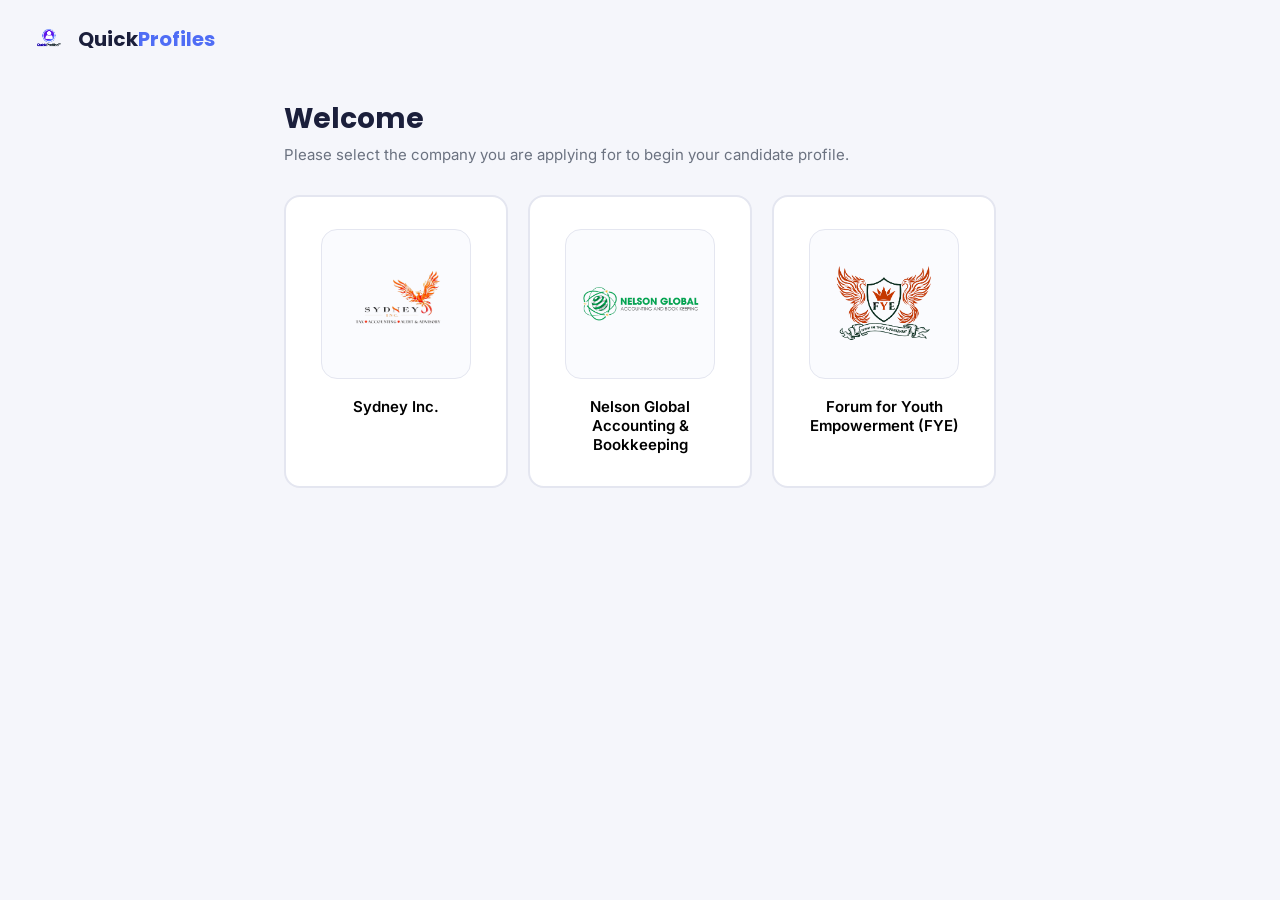
<file: index.html>
<!DOCTYPE html>
<html lang="en">
<head>
<meta charset="UTF-8" />
<meta name="viewport" content="width=device-width, initial-scale=1.0" />
<title>QuickProfiles — Select Company</title>
<link rel="stylesheet" href="styles.css" />
<style>
  /* Page-specific overrides for the company selection grid — only affects index.html */
  .company-grid {
    display: grid;
    grid-template-columns: repeat(3, 1fr);
    gap: 20px;
  }

  .company-option {
    flex-direction: column;
    align-items: center;
    text-align: center;
    gap: 18px;
    padding: 32px 20px;
  }

  .company-option .company-badge {
    width: 150px;
    height: 150px;
    border-radius: 16px;
  }

  .company-option .company-badge img {
    padding: 14px;
  }

  .company-option .name {
    font-size: 15px;
  }

  @media (max-width: 640px) {
    .company-grid {
      grid-template-columns: 1fr;
    }
  }
</style>

</head>
<body>

<div class="topbar">
  <div class="logo-mark"><img src="assets/logo.png" alt="QuickProfiles" /></div>
  <div class="logo-text">Quick<span>Profiles</span></div>
</div>

<main>
  <h1>Welcome</h1>
  <p class="subtitle">Please select the company you are applying for to begin your candidate profile.</p>

  <div class="company-grid" id="companyGrid"></div>
</main>

<script src="app.js"></script>
<script>
  const grid = document.getElementById("companyGrid");

  COMPANIES.forEach(company => {
    const btn = document.createElement("button");
    btn.className = "company-option";
    btn.innerHTML = `
      <div class="company-badge"><img src="${company.logo}" alt="${company.name} logo" /></div>
      <div class="name">${company.name}</div>
    `;
    btn.addEventListener("click", () => {
      QP.setCompany(company);
      window.location.href = "profile.html";
    });
    grid.appendChild(btn);
  });
</script>

</body>
</html>
</file>
<file: styles.css>
@import url('https://fonts.googleapis.com/css2?family=Poppins:wght@600;700&family=Inter:wght@400;500;600&display=swap');

:root {
  --purple: #6C3CE0;
  --blue: #4F6DF5;
  --navy: #1B1F3B;
  --bg: #F5F6FB;
  --card: #FFFFFF;
  --gray: #6B7280;
  --border: #E4E6F0;
  --radius: 16px;
}

* { box-sizing: border-box; }

body {
  margin: 0;
  min-height: 100vh;
  background: var(--bg);
  font-family: 'Inter', sans-serif;
  color: var(--navy);
  display: flex;
  flex-direction: column;
  align-items: center;
}

.topbar {
  width: 100%;
  padding: 22px 32px;
  display: flex;
  align-items: center;
  gap: 12px;
}

.topbar .logo-mark {
  width: 34px;
  height: 34px;
  flex-shrink: 0;
}
.topbar .logo-mark img {
  width: 100%;
  height: 100%;
  object-fit: contain;
}

.topbar .logo-text {
  font-family: 'Poppins', sans-serif;
  font-weight: 700;
  font-size: 20px;
}

.topbar .logo-text span { color: var(--blue); }

.company-banner {
  margin-left: auto;
  font-size: 14px;
  color: var(--gray);
  background: var(--card);
  border: 1px solid var(--border);
  padding: 8px 16px;
  border-radius: 999px;
}

main {
  width: 100%;
  max-width: 760px;
  padding: 12px 24px 60px;
  flex: 1;
  display: flex;
  flex-direction: column;
}

h1 {
  font-family: 'Poppins', sans-serif;
  font-size: 28px;
  margin: 8px 0 4px;
}

p.subtitle {
  color: var(--gray);
  font-size: 15px;
  margin: 0 0 28px;
  line-height: 1.5;
}

.card {
  background: var(--card);
  border: 1px solid var(--border);
  border-radius: var(--radius);
  padding: 28px;
}

/* ---------- company selection ---------- */
.company-grid {
  display: grid;
  grid-template-columns: 1fr;
  gap: 14px;
}

.company-option {
  display: flex;
  align-items: center;
  gap: 16px;
  background: var(--card);
  border: 2px solid var(--border);
  border-radius: var(--radius);
  padding: 18px 20px;
  cursor: pointer;
  text-align: left;
  font-family: inherit;
  transition: border-color .15s ease, transform .1s ease;
}

.company-option:hover { border-color: var(--blue); }
.company-option:active { transform: scale(0.99); }

.company-badge {
  width: 52px;
  height: 52px;
  border-radius: 12px;
  flex-shrink: 0;
  display: flex;
  align-items: center;
  justify-content: center;
  background: #fafbfe;
  border: 1px solid var(--border);
  overflow: hidden;
}
.company-badge img {
  width: 100%;
  height: 100%;
  object-fit: contain;
  padding: 4px;
}

.company-option .name {
  font-weight: 600;
  font-size: 16px;
}

/* ---------- form fields ---------- */
label {
  display: block;
  font-size: 13px;
  font-weight: 600;
  margin: 18px 0 6px;
  color: var(--navy);
}
label:first-of-type { margin-top: 0; }

input[type="text"] {
  width: 100%;
  padding: 12px 14px;
  border: 1.5px solid var(--border);
  border-radius: 10px;
  font-size: 15px;
  font-family: inherit;
  background: #fafbfe;
}
input[type="text"]:focus { outline: 2px solid var(--blue); border-color: transparent; }

.error-text {
  color: #C0392B;
  font-size: 13px;
  margin-top: 4px;
  display: none;
}
.field-error input { border-color: #C0392B; }
.field-error .error-text { display: block; }

/* ---------- camera ---------- */
.camera-box {
  width: 100%;
  aspect-ratio: 4 / 3;
  background: #0d0f1c;
  border-radius: var(--radius);
  overflow: hidden;
  position: relative;
  display: flex;
  align-items: center;
  justify-content: center;
}
.camera-box video, .camera-box img {
  width: 100%;
  height: 100%;
  object-fit: cover;
}
.camera-hint {
  color: #cfd3e6;
  font-size: 13px;
  text-align: center;
  padding: 20px;
}

.camera-controls {
  display: flex;
  gap: 12px;
  margin-top: 14px;
}

/* ---------- buttons ---------- */
button {
  font-family: inherit;
  cursor: pointer;
}

.btn {
  border: none;
  border-radius: 10px;
  padding: 14px 22px;
  font-size: 15px;
  font-weight: 600;
}

.btn-primary {
  background: linear-gradient(135deg, var(--purple), var(--blue));
  color: #fff;
}
.btn-primary:disabled {
  opacity: 0.45;
  cursor: not-allowed;
}

.btn-secondary {
  background: #fff;
  color: var(--navy);
  border: 1.5px solid var(--border);
}

.btn-danger-outline {
  background: #fff;
  color: #C0392B;
  border: 1.5px solid #F3C6C1;
}

.actions-row {
  display: flex;
  justify-content: space-between;
  align-items: center;
  margin-top: 28px;
  gap: 12px;
}
.actions-row .btn { flex: 1; }
.actions-row .btn-secondary { flex: 0 0 auto; }

/* ---------- personality test ---------- */
.progress-track {
  width: 100%;
  height: 6px;
  background: var(--border);
  border-radius: 999px;
  overflow: hidden;
  margin-bottom: 22px;
}
.progress-fill {
  height: 100%;
  background: linear-gradient(90deg, var(--purple), var(--blue));
  transition: width .2s ease;
}

.progress-label {
  font-size: 13px;
  color: var(--gray);
  margin-bottom: 10px;
}

.question-text {
  font-family: 'Poppins', sans-serif;
  font-size: 21px;
  line-height: 1.4;
  margin: 4px 0 26px;
}

.scale {
  display: grid;
  grid-template-columns: repeat(5, 1fr);
  gap: 10px;
}

.scale-option {
  border: 1.5px solid var(--border);
  border-radius: 12px;
  padding: 16px 8px;
  text-align: center;
  background: #fff;
  font-size: 12.5px;
  color: var(--gray);
  line-height: 1.3;
}

.scale-option .dot {
  width: 22px;
  height: 22px;
  border-radius: 50%;
  border: 2px solid var(--border);
  margin: 0 auto 8px;
}

.scale-option.selected {
  border-color: var(--blue);
  background: #EEF1FF;
  color: var(--navy);
  font-weight: 600;
}
.scale-option.selected .dot {
  background: var(--blue);
  border-color: var(--blue);
}

/* ---------- preview / profile ---------- */
.profile-sheet {
  background: #fff;
  border: 1px solid var(--border);
  border-radius: var(--radius);
  padding: 40px;
}

.profile-logo {
  display: block;
  max-width: 220px;
  max-height: 130px;
  object-fit: contain;
  margin: 0 auto;
}

.profile-doc-title {
  text-align: center;
  font-family: 'Poppins', sans-serif;
  font-weight: 700;
  font-size: 20px;
  color: var(--blue);
  margin: 10px 0 30px;
}

.profile-photo {
  display: block;
  width: 220px;
  height: 260px;
  object-fit: cover;
  background: #eee;
  border-radius: 6px;
  margin: 0 auto 30px;
}

.section-title {
  font-weight: 700;
  font-size: 15px;
  color: var(--blue);
  margin: 0 0 8px;
}

.info-table {
  width: 100%;
  border-collapse: collapse;
  margin-bottom: 26px;
}
.info-table tr:nth-child(odd) td { background: #fff; }
.info-table tr:nth-child(even) td { background: #DCE6F5; }
.info-table td {
  border: 1px solid var(--border);
  padding: 10px 14px;
  font-size: 14.5px;
}
.info-table td.label { font-weight: 700; width: 42%; }
.info-table td.value { font-weight: 400; }

.type-code {
  font-family: 'Poppins', sans-serif;
  font-size: 30px;
  font-weight: 700;
  background: linear-gradient(135deg, var(--purple), var(--blue));
  -webkit-background-clip: text;
  background-clip: text;
  color: transparent;
}
.type-labels {
  font-size: 13.5px;
  color: var(--gray);
  margin-top: 4px;
}

@media print {
  .topbar, .no-print { display: none !important; }
  body { background: #fff; }
  main { max-width: 100%; padding: 0; }
  .profile-sheet { border: none; padding: 0; }
}
</file>
